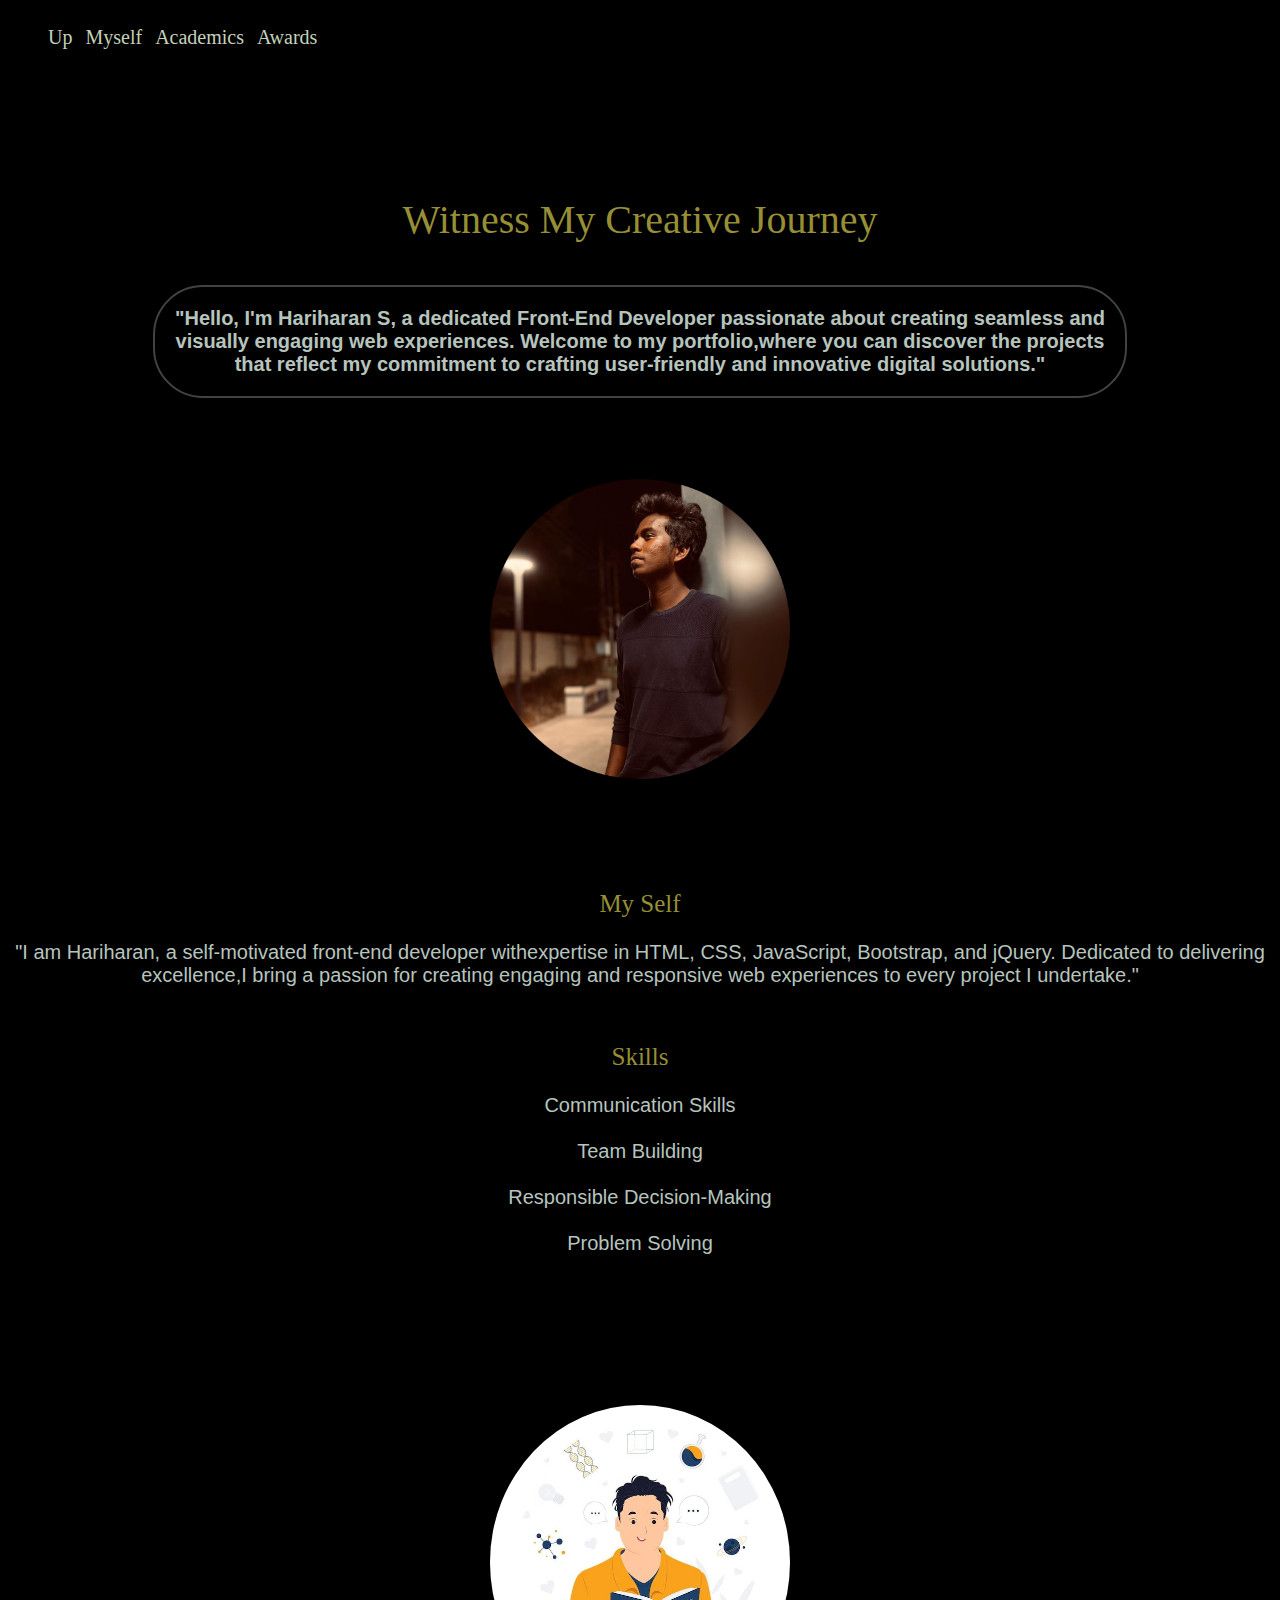
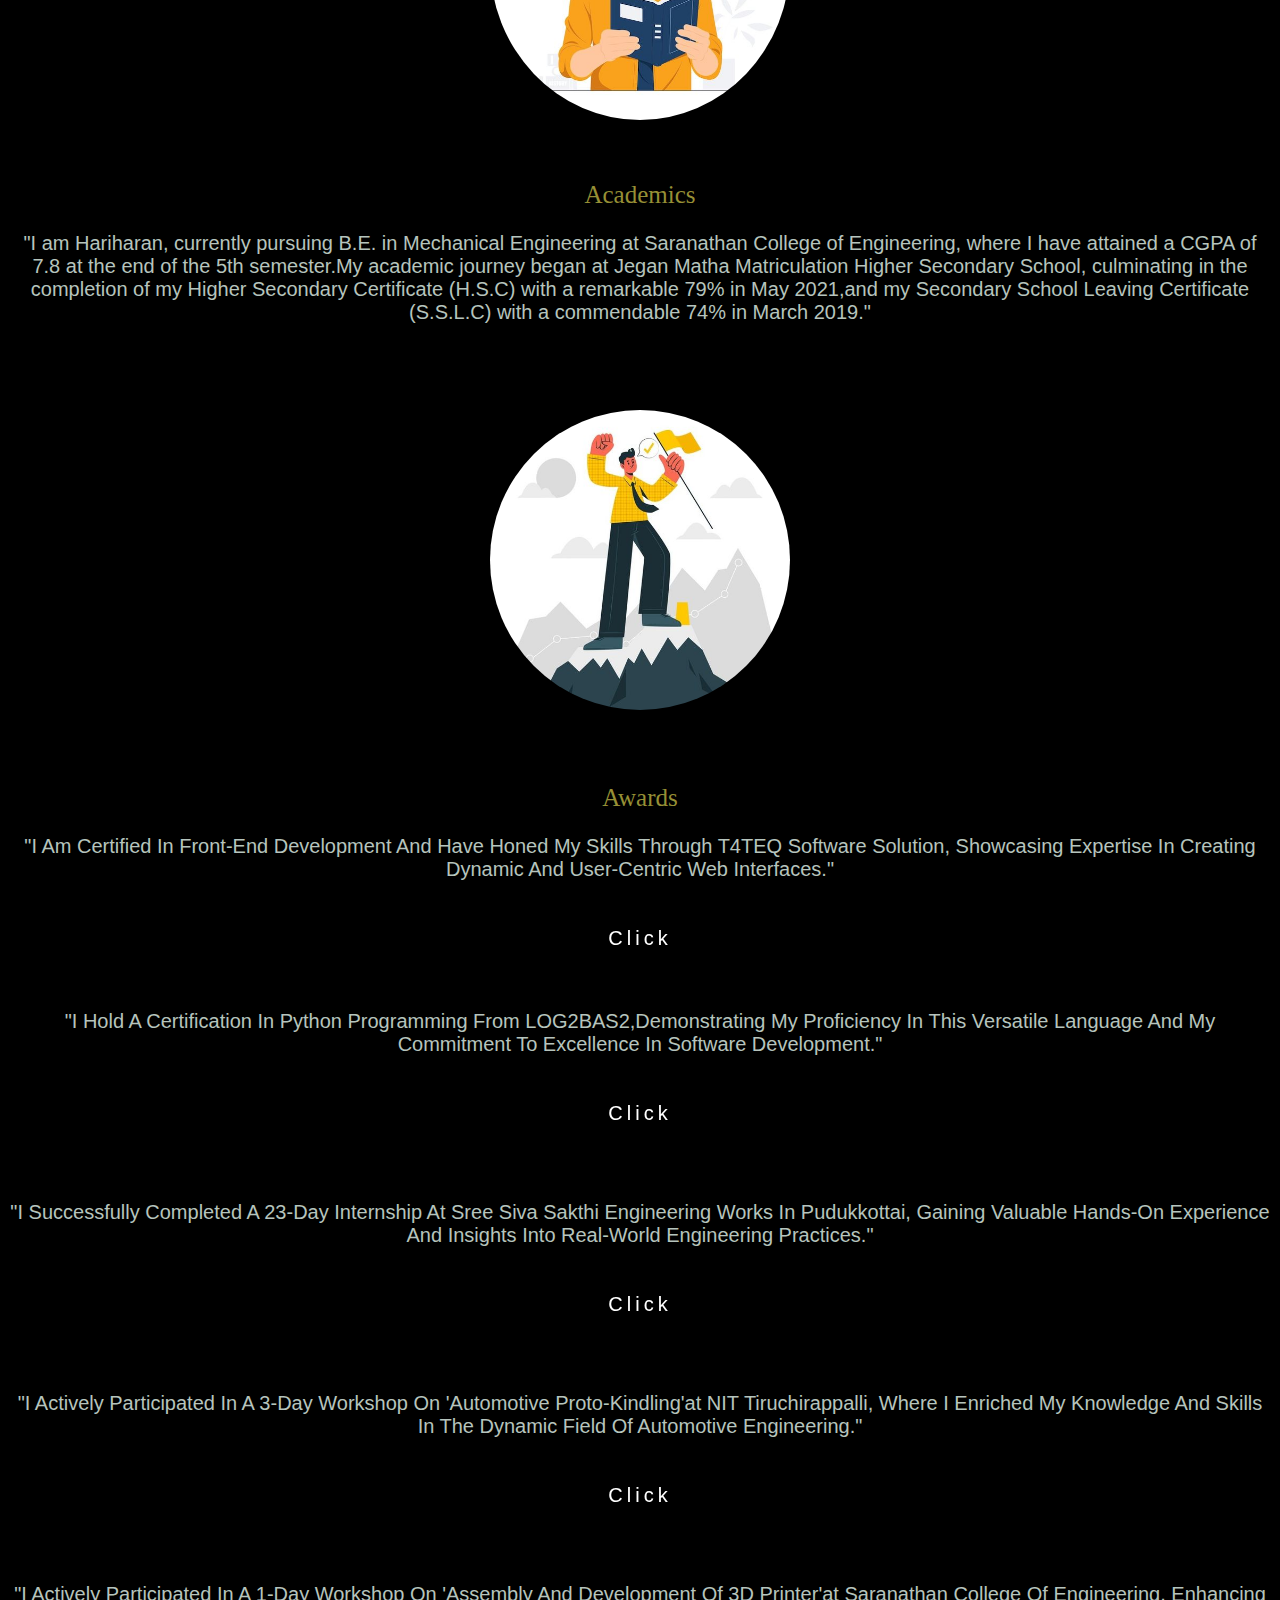
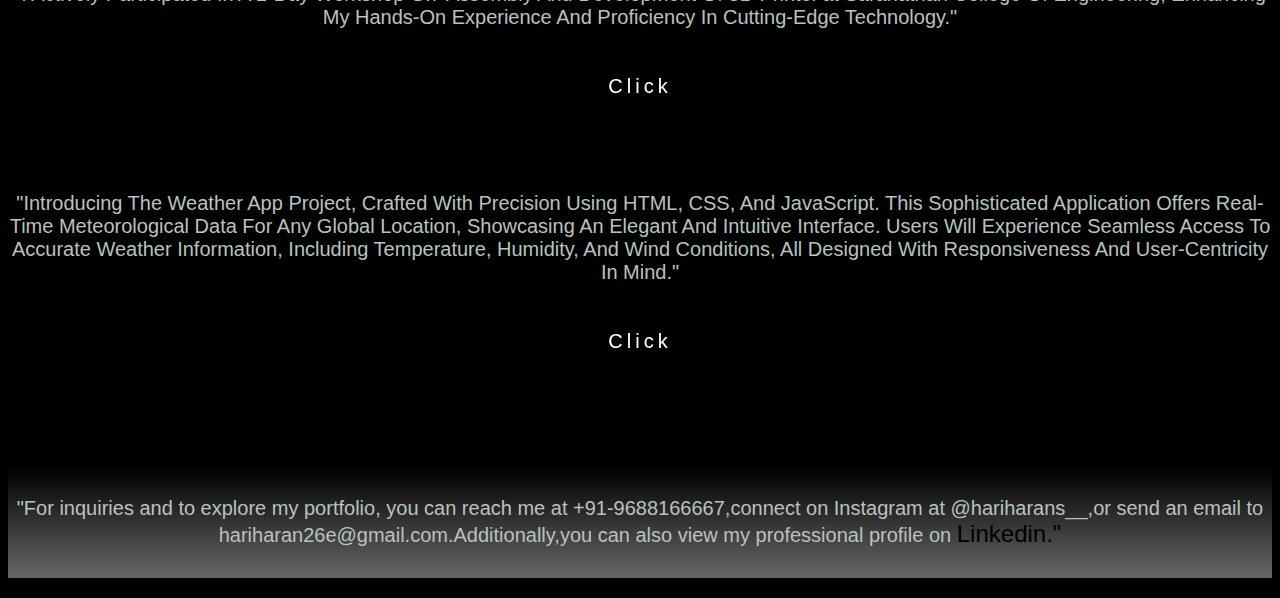
<file: index.html>
<!DOCTYPE html>
<html lang="en">
<head>
    <meta charset="UTF-8">
    <meta name="viewport" content="width=device-width, initial-scale=1.0">
    <title>Hariharan S.portfolio</title>
    <link rel="stylesheet" href="protfolio.css">
</head>
<body class="background">
   <div class="overflow">
    <ul class="fiexd">
        <a href="#top"><li class="list">Up</li></a>
        <a href="#myself"><li class="list">Myself</li></a>
        <a href="#education"><li class="list">Academics</li></a>
        <a href="#myachievements"><li class="list">Awards</li></a>
    </ul>
   </div>
   <p><a name="top"></a><br><br><br> </p>
    <p class="mainpage">  
        Witness My Creative Journey
        <br>
        <table class="table">
            <th class="heading">
                "Hello, I'm Hariharan S, a dedicated Front-End Developer passionate about creating seamless and <br>visually engaging web experiences. Welcome to my portfolio,where you can discover the projects <br>that reflect my commitment to crafting user-friendly and innovative digital solutions."
            </th>
        </table>
        <br>
        <br>
        <table class="tableb">
            <th class="pathoa">
                <img src="InShot_20240117_171123660.jpg" alt=""class="img">
            </th>
        </table>
        <br>
        <p><a name="myself">hjkhjk<br>hfjgk<br>fgh</a></p>
        <p class="into"> 
            <span class="myself">my self</span><br><br>
            "I am Hariharan, a self-motivated front-end developer withexpertise in HTML, CSS, JavaScript, Bootstrap, and jQuery. Dedicated to delivering excellence,I bring a passion for creating engaging and responsive web experiences to every project I undertake."
        </p>
        <br>
        <br>
        <p class="skills"><span class="otherskills">skills</span><br><br>
            communication skills<br><br>
            team building<br><br>
            responsible decision-making<br><br>
            problem solving<br><br>
        </p>
        <br>
        <p><a name="education"></a>dhfjg<br>fgjh<br>gh</p>
        <table class="tableb">
            <th class="pathoa">
                <img src="Premium Vector _ Man reading book concept illustration.jpg" alt=""class="imga">
            </th>
        </table>
        <br>
        <br>
        <br>
       
        <p class="mybackground">
            
            <span class="edu">Academics</span><br><br>
            "I am Hariharan, currently pursuing B.E. in Mechanical Engineering at Saranathan College of Engineering, where I have attained a CGPA of 7.8 at the end of the 5th semester.My academic journey began at Jegan Matha Matriculation Higher Secondary School, culminating in the completion of my Higher Secondary Certificate (H.S.C) with a remarkable 79% in May 2021,and my Secondary School Leaving Certificate (S.S.L.C) with a commendable 74% in March 2019."
        </p>
        
        <p><a name="myachievements"></a>chv<br>hgjh<br>gh</p>
        
        <p class="achievements"><img src="b1adb657cc19745eb1ebdb4e0073f6ec.jpg" alt=""class="imga"id="aa"><br><br><br><br>
            <span class="myachievements">awards</span><br><br>  
            <sapn class="caps"></sapn>
            "I am certified in front-end development and have honed my skills through T4TEQ Software Solution, showcasing expertise in creating dynamic and user-centric web interfaces."<br><br>
            <div class="button">
                <a href="WhatsApp Image 2024-01-12 at 8.14.22 PM.jpeg"class="butlink">
                    <span class="butword">click</span>
                    <div class="wave"></div>
                </a>
            </div><br><br>
            <p class="achievements">
                <span class="caps"></span>"I hold a certification in Python programming from LOG2BAS2,demonstrating my proficiency in this versatile language and my commitment to excellence in software development."<br><br>
                <div class="button">
                    <a href="WhatsApp Image 2024-01-09 at 12.52.03 PM.jpeg"class="butlink">
                        <span class="butword">click</span>
                        <div class="wave"></div>
                    </a>
                </div><br><br>
            </p>
            <p class="achievements">
                "I successfully completed a 23-day internship at Sree Siva Sakthi Engineering Works in Pudukkottai, gaining valuable hands-on experience and insights into real-world engineering practices."<br><br>
                <div class="button">
                    <a href="WhatsApp Image 2024-01-12 at 8.37.10 PM.jpeg"class="butlink">
                        <span class="butword">click</span>
                        <div class="wave"></div>
                    </a>
                </div>
               <br><br>
            </p>
            <p class="achievements">
                "I actively participated in a 3-day workshop on 'Automotive Proto-Kindling'at NIT Tiruchirappalli, where I enriched my knowledge and skills in the dynamic field of automotive engineering."<br><br>
                <div class="button">
                    <a href="WhatsApp Image 2024-01-12 at 8.53.49 PM.jpeg"class="butlink">
                        <span class="butword">click</span>
                        <div class="wave"></div>
                    </a>
                </div>
                <br><br>
            </p>
            <p class="achievements">
                "I actively participated in a 1-day workshop on 'Assembly and Development of 3D Printer'at Saranathan College of Engineering, enhancing my hands-on experience and proficiency in cutting-edge technology."<br><br>
                <div class="button">
                    <a href="WhatsApp Image 2024-01-12 at 8.53.48 PM.jpeg"class="butlink">
                        <span class="butword">click</span>
                        <div class="wave"></div>
                    </a>
                </div><br><br> 
            </p>
            <br>
            <p class="achievements">
                "Introducing the Weather App Project, crafted with precision using HTML, CSS, and JavaScript. This sophisticated application offers real-time meteorological data for any global location, showcasing an elegant and intuitive interface. Users will experience seamless access to accurate weather information, including temperature, humidity, and wind conditions, all designed with responsiveness and user-centricity in mind."
                
                <br><br>
                <div class="button">
                    <a href="index (2).html"class="butlink">
                        <span class="butword">click</span>
                        <div class="wave"></div>
                    </a>
                </div><br><br> 
            </p>
            <br>
            <p class="contact">
                "For inquiries and to explore my portfolio, you can reach me at +91-9688166667,connect on Instagram at @hariharans__,or send an email to hariharan26e@gmail.com.Additionally,you can also view my professional profile on 
                    <a href="https://www.linkedin.com/in/hariharan-s-06141a2a9?utm_source=share&utm_campaign=share_via&utm_content=profile&utm_medium=android_app"class="linkedin"> Linkedin."</a></span>
            </p>
        </p>
</table>
</body>
</html>
</file>
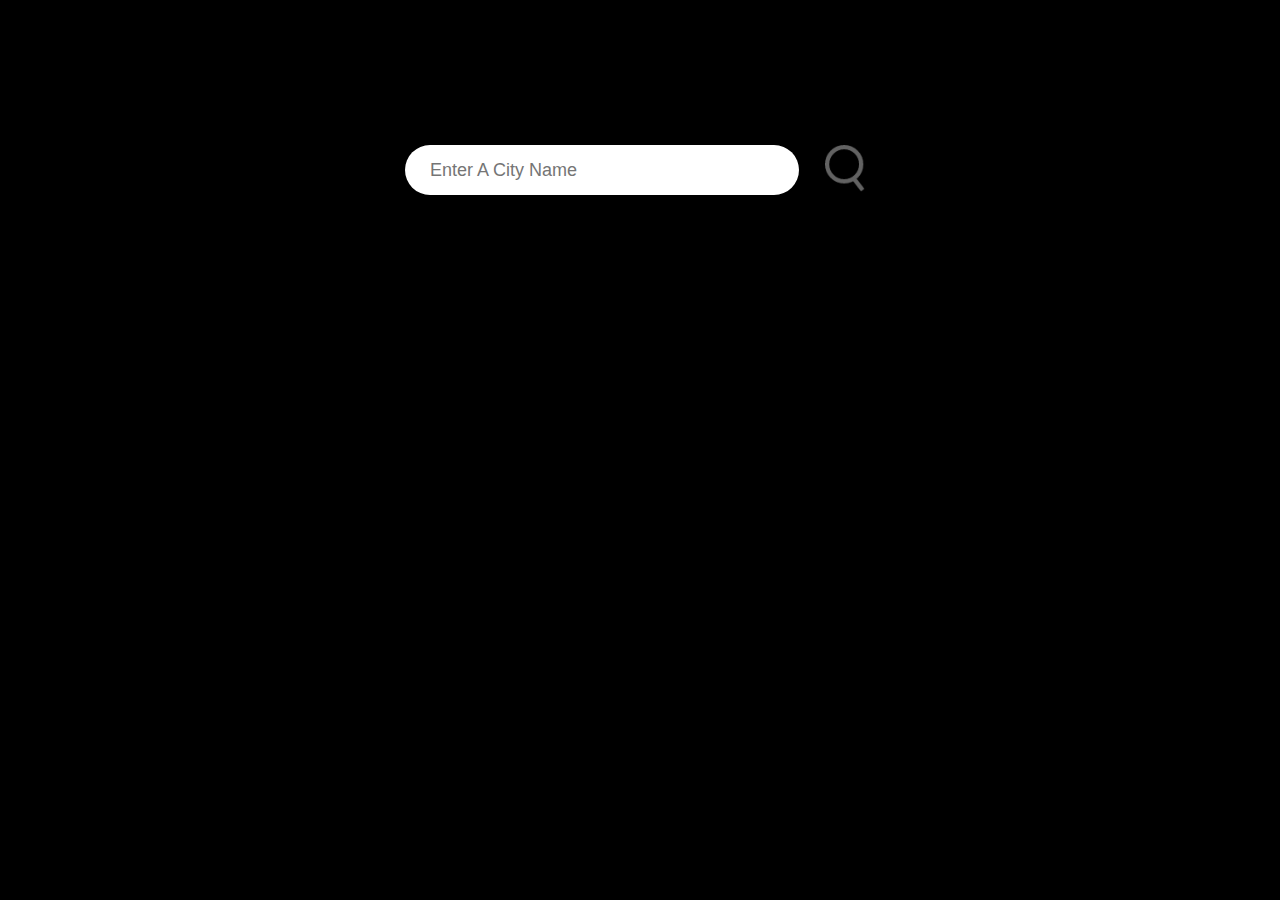
<file: index (2).html>
<!DOCTYPE html>
<html lang="en">
<head>
    <meta charset="UTF-8">
    <meta name="viewport" content="width=device-width, initial-scale=1.0">
    <title>Document</title>
    <link rel="stylesheet" href="app.css">
    
</head>
<body class="background">

<div class="card">
        <div class="search">
            <input id="input" type= text placeholder="Enter a City Name" spellcheck="false
            ">
            <button id="button"><img src="search.png" id="img"></button>
            <script src="app.js"></script>
        </div>
       <div>
            <p class="error">invalid city name</p>
        </div>

        <div class="weather">
            <img>
            <h1 class="temp">22</h1>
            <h2 class="city">India</h2>
            <div class="details">
                <div class="col">
                    <img src="humidity.png" class="icon">
                    <div>
                        <p class="humidity">50%</p>
                        <p class="para">Humidity</p>
                    </div>
                </div>
                <div class="col">
                    <img src="wind.png" class="icon">
                    <div>
                        <p class="wind">15 km/</p>
                        <p class="para">Wind speed</p>
                    </div>
                </div>
            </div>
        </div>   
    </div> 
</body>
</html>
</file>
<file: protfolio.css>
.background{
    background-color: rgb(0, 0, 0);
}
.mainpage{
    color: rgb(150, 143, 53);
    font-family: serif;
    text-align: center;
    font-size: 40px;
    text-transform: capitalize;
    animation: box;
    animation-duration: 4s;
}
@keyframes box{
    from{
        transform: translateY(40px) ;
    }
    to{
        transform: translateY(-30);
    }
}
.heading{
    color: rgb(182, 196, 189);
    border: solid 2px;
    border-radius: 50px;
    border-color: rgb(63, 67, 70);
    font-family: 'Gill Sans', 'Gill Sans MT', Calibri, 'Trebuchet MS', sans-serif;
    padding: 20px;
    font-size: 20px;
    text-align: center;
    animation: boxa;
    animation-duration: 4s;
}
@keyframes boxa{
    from{
        transform: translateY(40px) ;
    }
    to{
        transform: translateY(-30);
    }
}

.photo{
    transform: rotate(10deg); 
}
.table{
    margin: auto;
}
.img{
    width: 300px;
    height: 300px;
    border-radius: 20%;
    margin-top: 40px;
    align-items: center;
    animation: boxa;
    animation-duration: 4s;
}
@keyframes boxa{
    from{
        transform: translateY(40px) ;
    }
    to{
        transform: translateY(-30);
    }
}
.table a{
    margin-left: 30px;
}
.into{
    color: rgb(182, 196, 189);
    text-align: center;
    margin: auto;
    /* text-transform: ; */
    font-size: 20px;
    font-family: 'Gill Sans', 'Gill Sans MT', Calibri, 'Trebuchet MS', sans-serif;
    animation: boxa;
    animation-duration: 4s;
}
@keyframes boxa{
    from{
        transform: translateY(40px);
    }
    to{
        transform: translateY(-30);
    }
}
.myself{
    color: rgb(150, 143, 53);
    text-transform: capitalize;
    font-size: 25px;
    text-align: center;
    margin: auto;
    font-family: serif;
}
.otherskills{
    color: rgb(150, 143, 53);
    font-size: 25px;
    font-family: serif;
}

.skills{
    text-align: center;
    font-size: 20px;
    font-family:'Gill Sans', 'Gill Sans MT', Calibri, 'Trebuchet MS', sans-serif;;
    text-transform: capitalize;
    color: rgb(182, 196, 189);
    animation: boxa;
    animation-duration: 4s;
}
@keyframes boxa{
    from{
        transform: translateY(40px) ;
    }
    to{
        transform: translateY(-30);
    }
}
.imga{
    width: 300px;
    height: 300;
    border-radius: 50%;
    margin: auto;
    animation: boxa;
    animation-duration: 3s;
}
@keyframes boxa{
    from{
        transform: translateY(30px) ;
    }
    to{
        transform: translateY(-30);
    }
}
.tableb{
  margin: auto;
}
.mybackground{
    color: rgb(182, 196, 189);
    margin: auto;
    /* text-transform: capitalize; */
    font-size: 20px;
    font-family:'Gill Sans', 'Gill Sans MT', Calibri, 'Trebuchet MS', sans-serif;
    text-align: center;
    animation: boxa;
    animation-duration: 4s;
}
@keyframes boxa{
    from{
        transform: translateY(40px) ;
    }
    to{
        transform: translateY(-30);
    }
}
.my{
    color: rgb(150, 143, 53);
    font-size: 25px;
}

.edu{
    color: rgb(150, 143, 53);
    font-size: 25px;
    margin: auto;
    font-family: serif;
}
.imgb{
    width: 300px;
    height: auto;
    border-radius: 50%;
}
.myachievements{
    color: rgb(150, 143, 53);
    font-size: 25px;
    font-family: serif;
   
}
.achievements{
    color: rgb(182, 196, 189);
    text-transform: capitalize;
    text-align: center;  
    margin: auto;
    font-size:20px ;
    font-family:'Gill Sans', 'Gill Sans MT', Calibri, 'Trebuchet MS', sans-serif;
    animation: boxa;
    animation-duration: 4s;
}
@keyframes boxa{
    from{
        transform: translatey(40px) ;
    }
    to{
        transform: translatey(-30);
    }
}




.overflow{
    width: 100%;
    height: 70px;
    background-color: rgb(0, 0, 0);
    top: 0;
    position: sticky;
}
.list{
    list-style: none;
    font-size: 20px;
    text-transform: capitalize;
    display: inline-block;
    padding-left: -25px;
    margin-top: 10px;
    color: rgb(195, 209, 185);
    font-family: serif;
    margin-right:9px;
}
.list:hover{
    color: rgb(76, 145, 135);
}


.contactme{
    font-size: 24px;
    color: rgb(150, 143, 53);
    text-transform: capitalize;
    font-family: serif;
    margin-left: 30px;
}

.contact{
    color: rgb(182, 196, 189);
    font-size: 20px;
    animation: boxa;
    font-family:'Gill Sans', 'Gill Sans MT', Calibri, 'Trebuchet MS', sans-serif;
    animation-duration: 4s;
    padding: 30px 0px 30px 0px;
    text-align: center;
    background: linear-gradient(#000000,#696666);
    
}
@keyframes boxa{
    from{
        transform: translatey(40px) ;
    }
    to{
        transform: translatey(-30);
    }
}

.linkedin{
   display: inline-block; 
   text-decoration: none;
    color: rgb(0, 0, 0);
    font-size: larger;
}
.linkedin:hover{
    background-color:rgb(255, 255, 255);
    transition: 3s;
    border-radius: 10px;
}







.button{
    display: flex;
    justify-content: center;
    align-items: center;
    min-height: 70px;
    animation: boxa;
    animation-duration: 4s;
}
@keyframes boxa{
    from{
        transform: translatey(40px) ;
    }
    to{
        transform: translatey(-30);
    }
}
.butlink{
    position: relative;
    display: block;
    padding: 5px 15px;
    border-radius: 10px;
    border: 2px solid rgb(0, 0, 0);
    text-transform: capitalize;
    font-family: 'Gill Sans', 'Gill Sans MT', Calibri, 'Trebuchet MS', sans-serif;
    font-size: 20px;
    letter-spacing: 4px;
    color: rgb(255, 255, 255);
    text-decoration: none;
    overflow: hidden;
}
.butword{
    position: relative;
    z-index: 1;
    transition: 2s;
}
.wave{
    position: absolute;
    top: calc(100% + 22px);
    left: 0;
    width: 100%;
    height: 100%;
    background-color: rgb(0,174,255);
    transition: 2s;
}
.butlink:hover .wave{
    top: 0;
}
.wave:before{
    content: '';
    position: absolute;
    top: -22px;
    left: 0;
    width: 100%;
    height: 22px;
    background: url(wave.png);
    animation: animate 0.5s linear infinite;
}
@keyframes animate
{
    0%
    {
        background-position-x: 0;
        background-position-y: -22px;
        
    }
    100%
    {
        background-position-x: 118px ;
        background-position-y: -22px;
    }
}


.project{
    color: rgb(182, 196, 189);
    text-transform: capitalize;
    text-align: center;  
    margin: auto;
    font-size:30px ;
    font-family:'Gill Sans', 'Gill Sans MT', Calibri, 'Trebuchet MS', sans-serif;
    animation: boxa;
    animation-duration: 4s;
}
</file>
<file: app.css>
.background{
    background-color: rgb(0, 0, 0);
}



.card{
    width: 90%;
    max-width: 470px;
    background:linear-gradient(#000000,#000000);
    color:rgb(255, 255, 255);
    margin:100px auto;
    border-radius: 20px;
    padding: 40px 35px;
    text-align: center;

}

.search{
    width: 100%;
    display: flex;
    align-items: center;
    justify-content: space-between;
    
}

#input{
    border: 0;
    outline: 0;
    background: #ffffff;
    color: rgb(0, 0, 0);
    padding: 20px 25px;
    height: 10px;
    border-radius: 30px;
    flex:1;
    margin-right: 16px;
    font-size: 18px;
    text-transform: capitalize;
}


#button{
    border: 0;
    outline: 0;
    background-color: #000000;
    border-radius: 50%;
    width: 60px;
    height: 60px;
    cursor: pointer;
}


#img{
    width: 40px;
    padding: auto;
    margin-bottom: 0px;
    color: #ffffff;
}


/*.weathericon{
    width: 130px;
    margin-top:30px;
}*/

.temp{
    font-size: 50px;
    font-weight:40;
    margin-top: 50px;
}

.city{
    font-size: 40px;
    font-weight:300;
    margin-top: -10px;
}
.para{
    font-size: medium;
    margin-top: -25px;
}

.details{
    display: flex;
    align-items: center;
    justify-content: space-between;
    padding: 0 20px;
    margin-top: 50px;
}

.col{
    display: flex;
    align-items: center;
    text-align: left;
}

.icon{
    width: 60px;
    margin-right: 10px;
}

.humidity , .wind{
    font-size: 28px;
    margin-top: 1px;
}


.weather{
    display: none;
}


.error{
    text-align: left;
    font-size: 20px;
    margin-left: 10px;
    margin-top: 10px;
    text-transform: capitalize;
    display: none;
    color: #ebfffc;
}
</file>
